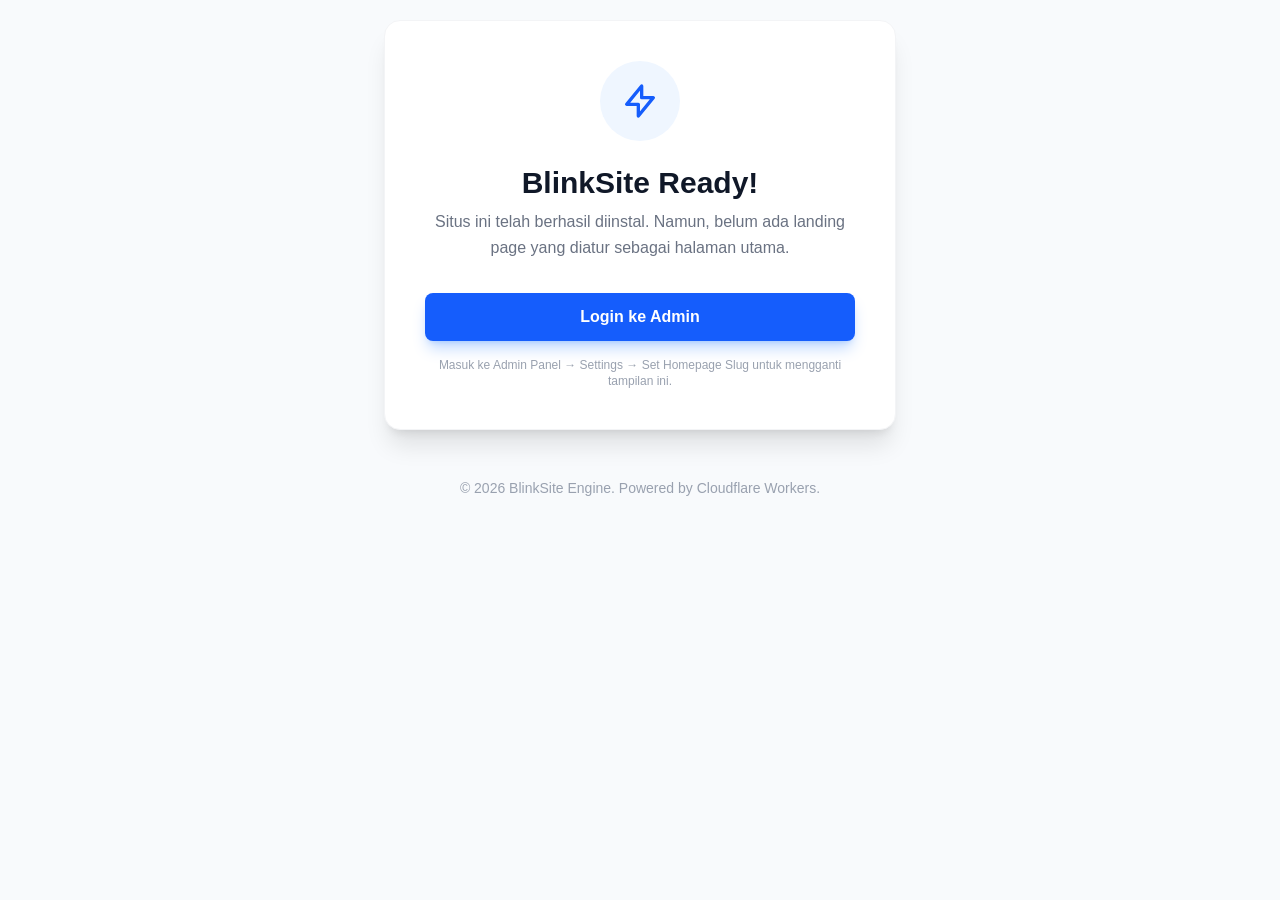
<file: public/index.html>
<!DOCTYPE html>
<html lang="id">
<head>
    <meta charset="UTF-8">
    <meta name="viewport" content="width=device-width, initial-scale=1.0">
    <title>Welcome to BlinkSite</title>
    <link rel="stylesheet" href="style.css">
    <style>
        body {
            background-color: #f8fafc;
            color: #1e293b;
            font-family: 'Inter', sans-serif;
            display: flex;
            flex-direction: column;
            align-items: center;
            justify-center;
            min-height: 100vh;
            margin: 0;
            text-align: center;
            padding: 20px;
        }
    </style>
</head>
<body>

    <div class="max-w-lg mx-auto bg-white p-10 rounded-2xl shadow-xl border border-gray-100">
        <div class="w-20 h-20 bg-blue-50 rounded-full flex items-center justify-center mx-auto mb-6">
            <svg xmlns="http://www.w3.org/2000/svg" class="h-10 w-10 text-blue-600" fill="none" viewBox="0 0 24 24" stroke="currentColor" stroke-width="2">
                <path stroke-linecap="round" stroke-linejoin="round" d="M13 10V3L4 14h7v7l9-11h-7z" />
            </svg>
        </div>
        
        <h1 class="text-3xl font-black text-gray-900 mb-2">BlinkSite Ready!</h1>
        <p class="text-gray-500 mb-8 leading-relaxed">
            Situs ini telah berhasil diinstal. Namun, belum ada landing page yang diatur sebagai halaman utama.
        </p>

        <div class="space-y-3">
            <a href="/login" class="block w-full py-3 px-4 bg-blue-600 hover:bg-blue-700 text-white font-bold rounded-lg transition shadow-lg shadow-blue-500/30">
                Login ke Admin
            </a>
            <p class="text-xs text-gray-400 mt-4">
                Masuk ke Admin Panel &rarr; Settings &rarr; Set Homepage Slug untuk mengganti tampilan ini.
            </p>
        </div>
    </div>

    <footer class="mt-12 text-gray-400 text-sm">
        &copy; 2026 BlinkSite Engine. Powered by Cloudflare Workers.
    </footer>

</body>
</html>
</file>
